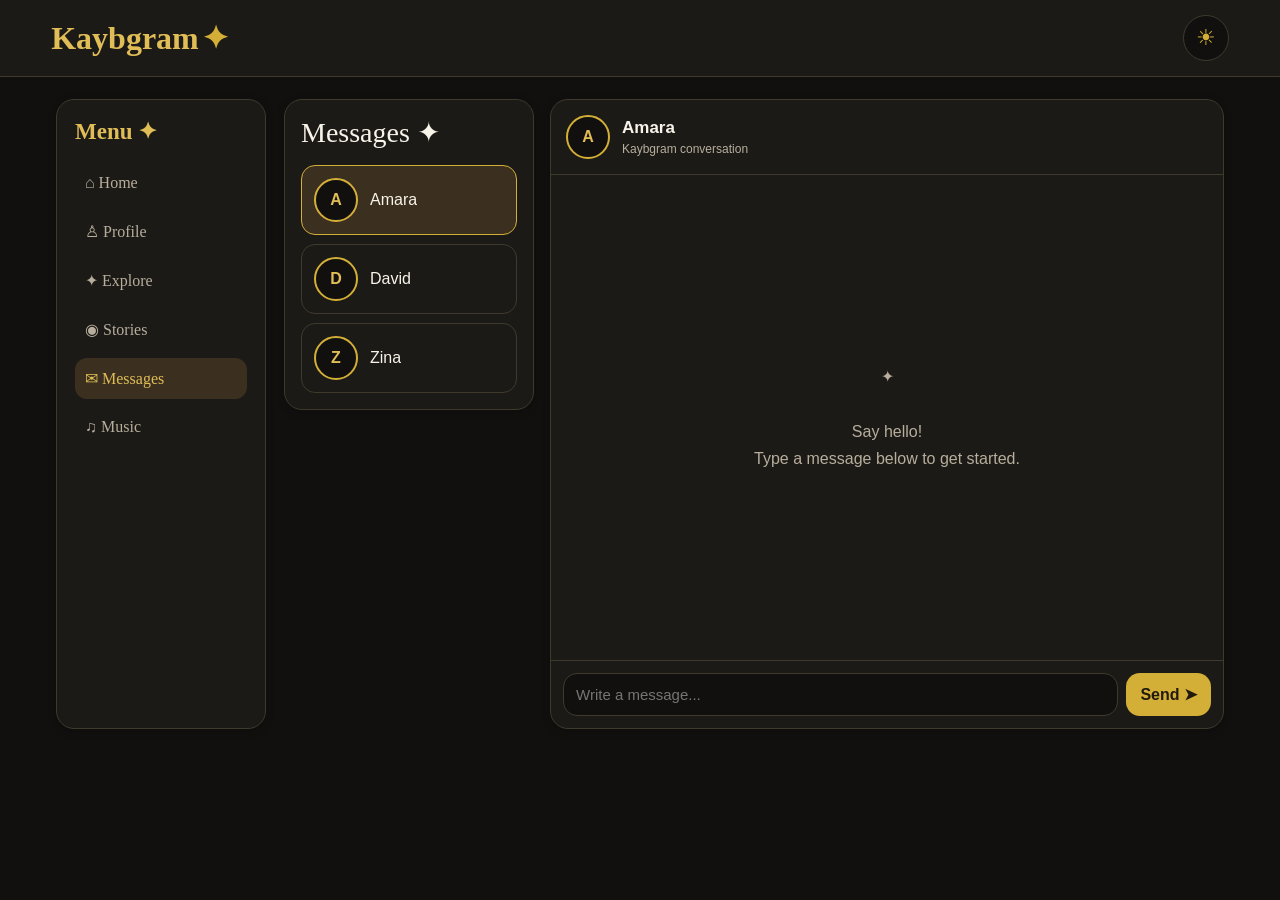
<file: chat.html>
<!DOCTYPE html>
<html lang="en">
<head>
<meta charset="UTF-8">
<meta name="viewport" content="width=device-width, initial-scale=1.0">
<meta name="theme-color" content="#f5f0e5">
<title>Kaybgram Chat</title>

<style>
* {
  box-sizing: border-box;
  margin: 0;
  padding: 0;
}

:root {
  --gold: #a77b25;
  --gold-deep: #916719;
  --background: #f5f0e5;
  --panel: #fffdf8;
  --border: #e5dccb;
  --text: #29251f;
  --muted: #777064;
  --soft-gold: #efe3c9;
  --incoming: #f1eadc;
  --shadow: 0 2px 8px rgba(80, 60, 30, 0.06);
}

body {
  font-family: Georgia, "Times New Roman", serif;
  background: var(--background);
  color: var(--text);
  min-height: 100vh;
  min-height: 100dvh;
  padding-bottom: 76px;
}

body.dark {
  --gold: #d4af37;
  --gold-deep: #e0bd56;
  --background: #11100e;
  --panel: #1c1a16;
  --border: #403a2d;
  --text: #f8f3e9;
  --muted: #b7ae9d;
  --soft-gold: #3b3020;
  --incoming: #2b271f;
  --shadow: 0 2px 8px rgba(0, 0, 0, 0.2);
}

a {
  color: inherit;
  text-decoration: none;
}

button, input {
  font: inherit;
}

button {
  cursor: pointer;
}

.site-header {
  display: flex;
  align-items: center;
  justify-content: space-between;
  gap: 12px;
  padding: 15px 4%;
  border-bottom: 1px solid var(--border);
  background: var(--panel);
}

.brand {
  color: var(--gold-deep);
  font-size: clamp(24px, 5vw, 32px);
  font-weight: bold;
  white-space: nowrap;
}

.brand-sparkle {
  margin-left: 3px;
  color: var(--gold);
}

.theme-button {
  display: grid;
  place-items: center;
  flex: 0 0 46px;
  width: 46px;
  height: 46px;
  border: 1px solid var(--border);
  border-radius: 50%;
  background: var(--background);
  color: var(--gold);
  font-size: 22px;
}

.page {
  display: grid;
  grid-template-columns: 210px minmax(0, 1fr);
  gap: 18px;
  width: min(1200px, 100%);
  margin: 22px auto 30px;
  padding: 0 16px;
}

.side-menu,
.contacts-panel,
.chat-panel {
  min-width: 0;
  background: var(--panel);
  border: 1px solid var(--border);
  border-radius: 18px;
  box-shadow: var(--shadow);
}

.side-menu {
  align-self: start;
  padding: 18px;
}

.side-menu h2 {
  margin-bottom: 18px;
  color: var(--gold-deep);
  font-size: 23px;
}

.side-links {
  display: grid;
  gap: 8px;
}

.side-links a {
  padding: 11px 10px;
  border-radius: 12px;
  color: var(--muted);
  font-size: 16px;
}

.side-links a.active,
.side-links a:hover {
  background: var(--soft-gold);
  color: var(--gold-deep);
}

.main-content {
  display: grid;
  grid-template-columns: minmax(180px, 250px) minmax(0, 1fr);
  align-items: start;
  gap: 16px;
  min-width: 0;
}

.contacts-panel {
  padding: 16px;
}

.section-title {
  margin-bottom: 16px;
  color: var(--text);
  font-size: 28px;
  font-weight: normal;
}

.contact-list {
  display: grid;
  gap: 9px;
}

.contact {
  display: flex;
  align-items: center;
  gap: 12px;
  width: 100%;
  min-width: 0;
  padding: 12px;
  border: 1px solid var(--border);
  border-radius: 14px;
  background: var(--panel);
  color: var(--text);
  text-align: left;
  transition: background 0.15s, border-color 0.15s;
}

.contact.active {
  border-color: var(--gold);
  background: var(--soft-gold);
}

.avatar {
  display: grid;
  place-items: center;
  flex: 0 0 44px;
  width: 44px;
  height: 44px;
  border: 2px solid var(--gold);
  border-radius: 50%;
  background: var(--background);
  color: var(--gold-deep);
  font-family: Arial, sans-serif;
  font-weight: bold;
}

.contact-name {
  overflow: hidden;
  font-family: Arial, sans-serif;
  font-size: 16px;
  text-overflow: ellipsis;
}￼Enter<!DOCTYPE html>
<html lang="en">
<head>
<meta charset="UTF-8">
<meta name="viewport" content="width=device-width, initial-scale=1.0">
<meta name="theme-color" content="#f5f0e5">
<title>Kaybgram Chat</title>
e>
* {
  box-sizing: border-box;
  margin: 0;
  padding: 0;
}

:root {
  --gold: #a77b25;
  --gold-deep: #916719;
  --background: #f5f0e5;
  --panel: #fffdf8;
  --border: #e5dccb;
  --text: #29251f;
  --muted: #777064;
  --soft-gold: #efe3c9;
  --incoming: #f1eadc;
  --shadow: 0 2px 8px rgba(80, 60, 30, 0.06);
}

body {
  font-family: Georgia, "Times New Roman", serif;
  background: var(--background);
  color: var(--text);
  min-height: 100vh;
  min-height: 100dvh;
  padding-bottom: 76px;
}

body.dark {
  --gold: #d4af37;
  --gold-deep: #e0bd56;
  --background: #11100e;
  --panel: #1c1a16;
  --border: #403a2d;
  --text: #f8f3e9;
  --muted: #b7ae9d;
  --soft-gold: #3b3020;
  --incoming: #2b271f;
  --shadow: 0 2px 8px rgba(0, 0, 0, 0.2);
}

a {
  color: inherit;
  text-decoration: none;
}

button, input {
  font: inherit;
}

button {
  cursor: pointer;
}

.site-header {
  display: flex;
  align-items: center;
  justify-content: space-between;
  gap: 12px;
  padding: 15px 4%;
  border-bottom: 1px solid var(--border);
  background: var(--panel);
}

.brand {
  color: var(--gold-deep);
  font-size: clamp(24px, 5vw, 32px);
  font-weight: bold;
  white-space: nowrap;
}

.brand-sparkle {
  margin-left: 3px;
  color: var(--gold);
}

.theme-button {
  display: grid;
  place-items: center;
  flex: 0 0 46px;
  width: 46px;
  height: 46px;
  border: 1px solid var(--border);
  border-radius: 50%;
  background: var(--background);
  color: var(--gold);
  font-size: 22px;
}

.page {
  display: grid;
  grid-template-columns: 210px minmax(0, 1fr);
  gap: 18px;
  width: min(1200px, 100%);
  margin: 22px auto 30px;
  padding: 0 16px;
}

.side-menu,

  .chat-panel {
  display: flex;
  flex-direction: column;
  height: min(70vh, 750px);
  height: min(70dvh, 750px);
  min-height: 420px;
  overflow: hidden;
}

.chat-header {
  display: flex;
  align-items: center;
  gap: 12px;
  padding: 15px;
  border-bottom: 1px solid var(--border);
}

.chat-person {
  min-width: 0;
}

.chat-person strong {
  font-family: Arial, sans-serif;
  font-size: 17px;
}

.chat-person p {
  margin-top: 4px;
  color: var(--muted);
  font-family: Arial, sans-serif;
  font-size: 12px;
}

.messages {
  display: flex;
  flex: 1;
  flex-direction: column;
  gap: 10px;
  overflow-y: auto;
  padding: 16px;
  font-family: Arial, sans-serif;
}

.empty-state {
  margin: auto;
  color: var(--muted);
  text-align: center;
  line-height: 1.7;
}

.message-bubble {
  max-width: 85%;
  padding: 10px 14px;
  border-radius: 15px 15px 4px 15px;
  background: var(--gold);
  color: #211a0c;
  overflow-wrap: anywhere;
  line-height: 1.45;
}

.message-bubble.incoming {
  align-self: flex-start;
  border-radius: 15px 15px 15px 4px;
  border: 1px solid var(--border);
  background: var(--incoming);
  color: var(--text);
}

.message-bubble.outgoing {
  align-self: flex-end;
}

.message-form {
  display: flex;
  gap: 8px;
  padding: 12px;
  border-top: 1px solid var(--border);
}

.message-input {
  flex: 1;
  width: 0;
  min-width: 0;
  padding: 12px;
  border: 1px solid var(--border);
  border-radius: 14px;
  outline: none;
  background: var(--background);
  color: var(--text);
  font-family: Arial, sans-serif;
  font-size: 15px;
}

.message-input:focus {
  border-color: var(--gold);
}

.send-button {
  padding: 11px 14px;
  border: 0;
  border-radius: 14px;
  background: var(--gold);
  color: #211a0c;
  font-family: Arial, sans-serif;
  font-weight: bold;
}

.bottom-nav {
  display: none;
  position: fixed;
  right: 0;
  bottom: 0;
  left: 0;
  z-index: 20;
  justify-content: space-around;
  gap: 2px;
  padding: 9px 3px calc(9px + env(safe-area-inset-bottom));
  border-top: 1px solid var(--border);
  background: var(--panel);
}

.bottom-nav a {
  display: flex;
  flex: 1;
  flex-direction: column;
  align-items: center;
  gap: 4px;
  min-width: 0;
  padding: 4px 1px;
  border-radius: 10px;
  color: var(--muted);
  font-family: Arial, sans-serif;
  font-size: 12px;
  white-space: nowrap;
}

.bottom-nav a.active {
  color: var(--gold-deep);
}

.nav-icon {
  font-size: 20px;
  line-height: 1.1;
}

@media (max-width: 700px) {
  body {
    padding-bottom: 82px;
  }

  .site-header {
    padding: 13px 5%;
  }

  .page {
    display: block;
    margin: 12px auto 20px;
    padding: 0 12px;
  }

  .side-menu {
    display: none;
  }

  .main-content {
    display: flex;
    flex-direction: column;
    gap: 14px;
  }

  .contacts-panel,
  .chat-panel {
    width: 100%;
  }

  .contacts-panel {
    padding: 15px;
  }

  .section-title {
    font-size: 26px;
  }

  .contact-list {
    gap: 8px;
  }

  .contact {
    padding: 10px 12px;
  }

  .avatar {
    flex-basis: 44px;
    width: 44px;
    height: 44px;
  }

  .chat-panel {
    height: 55vh;
    height: 55dvh;
    min-height: 360px;
    max-height: 600px;
  }

  .bottom-nav {
    display: flex;
  }
}

@media (max-width: 360px) {
  .brand {
    font-size: 23px;
  }

  .theme-button {
    flex-basis: 42px;
    width: 42px;
    height: 42px;
  }

  .bottom-nav a {
    font-size: 11px;
  }

  .send-button {
    padding: 10px;
  }
}
</style>
</head>

<body>

<header class="site-header">
  <a class="brand" href="index.html">
    Kaybgram<span class="brand-sparkle">✦</span>
  </a>

  <button
    class="theme-button"
    id="themeButton"
    type="button"
    aria-label="Switch colour theme"
  >☾</button>
</header>

<div class="page">

  <aside class="side-menu">
    <h2>Menu ✦</h2>

    <nav class="side-links" aria-label="Main menu">
      <a href="index.html">⌂ Home</a>
      <a href="profile.html">♙ Profile</a>
      <a href="app.html">✦ Explore</a>
      <a href="stories.html">◉ Stories</a>
      <a class="active" href="chat.html">✉ Messages</a>
      <a href="music.html">♫ Music</a>
    </nav>
  </aside>

  <main class="main-content">

    <section class="contacts-panel" aria-label="Conversation contacts">
      <h1 class="section-title">Messages ✦</h1>

      <div class="contact-list">

        <button
          class="contact active"
          data-name="Amara"
          data-letter="A"
          type="button"
          aria-pressed="true"
        >
          <span class="avatar">A</span>
          <span class="contact-name">Amara</span>
        </button>

        <button
          class="contact"
          data-name="David"
          data-letter="D"
          type="button"
          aria-pressed="false"
        >
          <span class="avatar">D</span>
          <span class="contact-name">David</span>
        </button>

        <button
          class="contact"
          data-name="Zina"
          data-letter="Z"
          type="button"
          aria-pressed="false"
        >
          <span class="avatar">Z</span>
          <span class="contact-name">Zina</span>
        </button>

      </div>
    </section>

    <section class="chat-panel" aria-label="Chat conversation">

      <div class="chat-header">
        <div class="avatar" id="chatAvatar">A</div>

        <div class="chat-person">
          <strong id="chatName">Amara</strong>
          <p>Kaybgram conversation</p>
        </div>
      </div>

      <div class="messages" id="messages" aria-live="polite">
        <p class="empty-state">
          ✦<br><br>
          Say hello!<br>
          Type a message below to get started.
        </p>
      </div>

      <form class="message-form" id="messageForm">
        <input
          class="message-input"
          id="messageInput"
          type="text"
          placeholder="Write a message..."
          autocomplete="off"
          aria-label="Write a message"
        >

        <button class="send-button" type="submit">
          Send ➤
        </button>
      </form>

    </section>

  </main>
</div>

<nav class="bottom-nav" aria-label="Bottom navigation">
  <a href="index.html">
    <span class="nav-icon">⌂</span>
    <span>Home</span>
  </a>

  <a href="stories.html">
    <span class="nav-icon">◉</span>
    <span>Stories</span>
  </a>

  <a href="app.html">
    <span class="nav-icon">✦</span>
    <span>Explore</span>
  </a>

  <a class="active" href="chat.html">
    <span class="nav-icon">✉</span>
    <span>Chat</span>
  </a>

  <a href="music.html">
    <span class="nav-icon">♫</span>
    <span>Music</span>
  </a>
</nav>
<script>
(function () {
  const themeButton = document.getElementById('themeButton');
  const messageForm = document.getElementById('messageForm');
  const messageInput = document.getElementById('messageInput');
  const messages = document.getElementById('messages');
  const chatName = document.getElementById('chatName');
  const chatAvatar = document.getElementById('chatAvatar');

  const contacts = Array.from(
    document.querySelectorAll('.contact')
  );

  // Restore the saved Kaybgram theme.
  const savedTheme = localStorage.getItem('kaybgram-theme');

  if (savedTheme === 'dark') {
    document.body.classList.add('dark');
  }

  function updateThemeButton() {
    const darkMode =
      document.body.classList.contains('dark');

    themeButton.textContent = darkMode ? '☀' : '☾';

    themeButton.setAttribute(
      'aria-label',
      darkMode
        ? 'Switch to light theme'
        : 'Switch to dark theme'
    );
  }

  updateThemeButton();

  themeButton.addEventListener('click', function () {
    document.body.classList.toggle('dark');

    localStorage.setItem(
      'kaybgram-theme',
      document.body.classList.contains('dark')
        ? 'dark'
        : 'light'
    );

    updateThemeButton();
  });

  // Messages are temporary until a backend/database is connected.
  const conversations = {
    Amara: [],
    David: [],
    Zina: []
  };

  let currentContact = 'Amara';

  function renderMessages() {
    messages.replaceChildren();

    const conversation = conversations[currentContact];

    if (conversation.length === 0) {
      const empty = document.createElement('p');

      empty.className = 'empty-state';
      empty.textContent =
        'Say hello to ' + currentContact + '!';

      messages.appendChild(empty);
      return;
    }

    conversation.forEach(function (message) {
      const bubble = document.createElement('div');

      bubble.className = 'message-bubble outgoing';
      bubble.textContent = message;

      messages.appendChild(bubble);
    });

    messages.scrollTop = messages.scrollHeight;
  }

  // Switch between contacts.
  contacts.forEach(function (contact) {
    contact.addEventListener('click', function () {
      contacts.forEach(function (item) {
        item.classList.remove('active');

        item.setAttribute(
          'aria-pressed',
          'false'
        );
      });

      contact.classList.add('active');

      contact.setAttribute(
        'aria-pressed',
        'true'
      );

      currentContact = contact.dataset.name;

      chatName.textContent = currentContact;

      chatAvatar.textContent =
        contact.dataset.letter;

      renderMessages();
    });
  });

  // Handle message submission.
  messageForm.addEventListener('submit', function (event) {
    event.preventDefault();

    const text = messageInput.value.trim();

    if (!text) {
      messageInput.focus();
      return;
    }

    conversations[currentContact].push(text);

    messageInput.value = '';

    renderMessages();

    messageInput.focus();
  });
})();
</script>

</body>
</html>
</file>
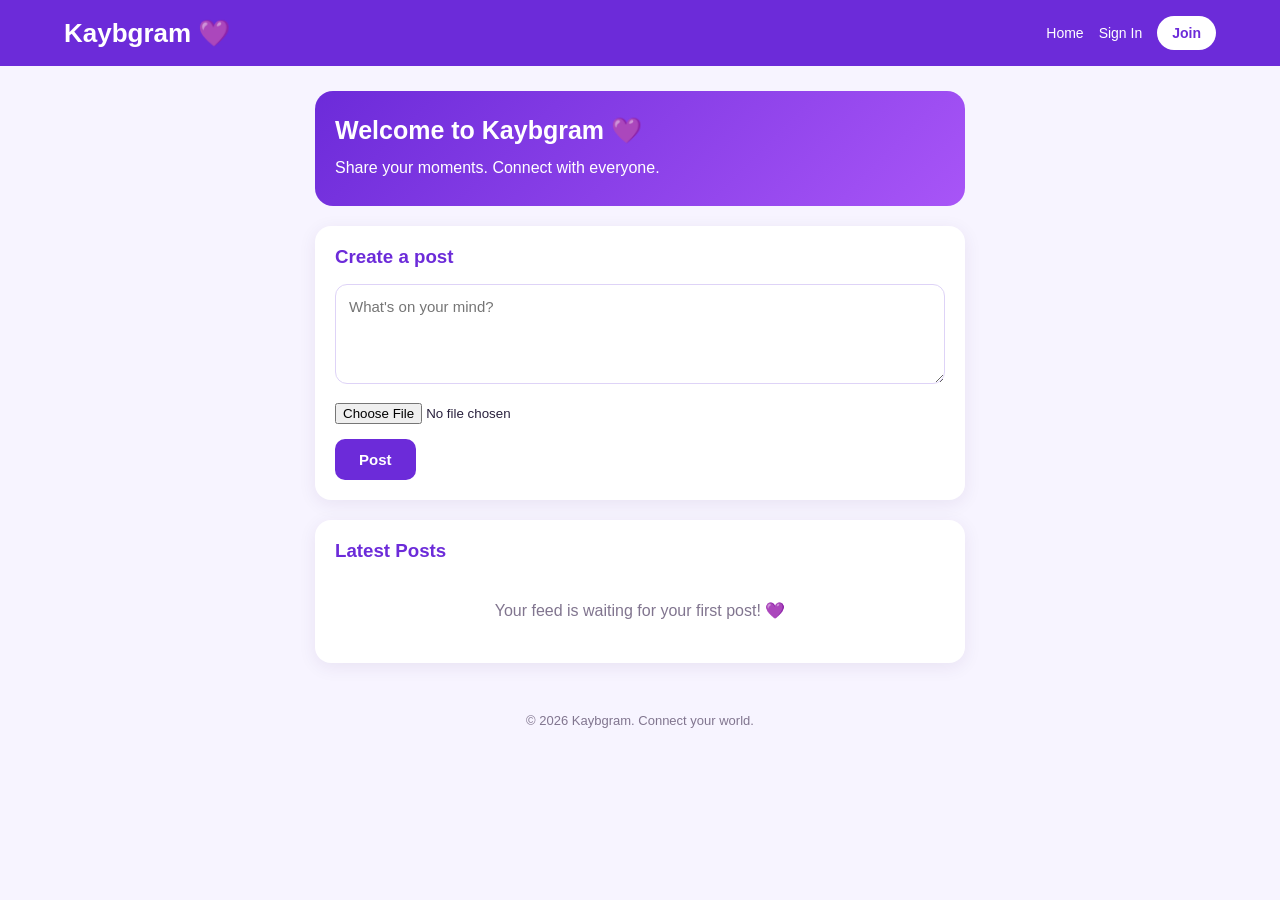
<file: feed.html>
<!DOCTYPE html>
<html lang="en">
<head>
  <meta charset="UTF-8">
  <meta name="viewport" content="width=device-width, initial-scale=1.0">

  <title>Kaybgram - Feed</title>

  <link rel="stylesheet" href="css/feed.css">

  <style>
    * {
      box-sizing: border-box;
    }

    body {
      margin: 0;
      font-family: Arial, sans-serif;
      background: #f7f4ff;
      color: #29213d;
    }

    .navbar {
      background: #6c2bd9;
      color: white;
      padding: 16px 5%;
      display: flex;
      justify-content: space-between;
      align-items: center;
      flex-wrap: wrap;
      gap: 12px;
    }

    .navbar h1 {
      margin: 0;
      font-size: 26px;
    }

    .navbar nav {
      display: flex;
      align-items: center;
      gap: 15px;
    }

    .navbar a {
      color: white;
      text-decoration: none;
      font-size: 14px;
    }

    .navbar .join {
      background: white;
      color: #6c2bd9;
      padding: 9px 15px;
      border-radius: 20px;
      font-weight: bold;
    }

    .container {
      width: 92%;
      max-width: 650px;
      margin: 25px auto;
    }

    .welcome {
      background: linear-gradient(135deg, #6c2bd9, #a855f7);
      color: white;
      padding: 25px 20px;
      border-radius: 18px;
      margin-bottom: 20px;
    }

    .welcome h2 {
      margin-top: 0;
    }

    .create-post,
    .feed {
      background: white;
      padding: 20px;
      border-radius: 16px;
      margin-bottom: 20px;
      box-shadow: 0 4px 18px rgba(60, 30, 100, 0.08);
    }

    .create-post h3,
    .feed h3 {
      color: #6c2bd9;
      margin-top: 0;
    }

    textarea {
      width: 100%;
      min-height: 100px;
      padding: 13px;
      border: 1px solid #ded3f7;
      border-radius: 12px;
      font-family: Arial, sans-serif;
      font-size: 15px;
      resize: vertical;
      margin-bottom: 15px;
    }

    input[type="file"] {
      display: block;
      width: 100%;
      margin-bottom: 15px;
    }

    button {
      background: #6c2bd9;
      color: white;
      border: none;
      padding: 12px 24px;
      border-radius: 10px;
      font-size: 15px;
      font-weight: bold;
      cursor: pointer;
    }

    button:hover {
      background: #5420b5;
    }

    .post {
      padding: 16px 0;
      border-bottom: 1px solid #eee;
      overflow-wrap: anywhere;
    }

    .post p {
      line-height: 1.6;
    }

    .post img {
      display: block;
      width: 100%;
      max-height: 450px;
      object-fit: contain;
      border-radius: 12px;
      margin-bottom: 12px;
    }

    .post small {
      color: #81758f;
    }

    .empty {
      color: #81758f;
      text-align: center;
      padding: 20px 5px;
    }

    footer {
      text-align: center;
      padding: 25px 10px;
      color: #81758f;
      font-size: 13px;
    }

    @media (max-width: 480px) {
      .navbar {
        padding: 16px 4%;
      }

      .navbar h1 {
        font-size: 23px;
      }

      .container {
        width: 94%;
      }
    }
  </style>
</head>

<body>

  <header class="navbar">
    <h1>Kaybgram 💜</h1>

    <nav>
      <a href="index.html">Home</a>
      <a href="login.html">Sign In</a>
      <a href="register.html" class="join">Join</a>
    </nav>
  </header>

  <main class="container">

    <section class="welcome">
      <h2>Welcome to Kaybgram 💜</h2>
      <p>Share your moments. Connect with everyone.</p>
    </section>

    <section class="create-post">
      <h3>Create a post</h3>

      <textarea
        id="caption"
        placeholder="What's on your mind?"
      ></textarea>

      <input
        type="file"
        id="photo"
        accept="image/*"
      >

      <button type="button" id="postButton">
        Post
      </button>
    </section>

    <section class="feed">
      <h3>Latest Posts</h3>

      <div id="posts">
        <p class="empty">
          Your feed is waiting for your first post! 💜
        </p>
      </div>
    </section>

  </main>

  <footer>
    <p>© 2026 Kaybgram. Connect your world.</p>
  </footer>

  <!-- Connect to your existing JavaScript file -->
  <script src="js/js/feed.js"></script>

</body>
  </html>
</file>
<file: css/feed.css>
* * {
  margin: 0;
  padding: 0;
  box-sizing: border-box;
}

body {
  font-family: Arial, sans-serif;
  background: #f7f4ff;
  color: #29213d;
}

.navbar {
  background: #6c2bd9;
  color: white;
  padding: 18px 5%;
  display: flex;
  justify-content: space-between;
  align-items: center;
  flex-wrap: wrap;
  gap: 15px;
}

.navbar h1 {
  font-size: 27px;
}

.navbar nav {
  display: flex;
  align-items: center;
  gap: 15px;
}

.navbar a {
  color: white;
  text-decoration: none;
  font-size: 14px;
}

.navbar .join {
  background: white;
  color: #6c2bd9;
  padding: 10px 16px;
  border-radius: 20px;
  font-weight: bold;
}

.container {
  width: 92%;
  max-width: 650px;
  margin: 25px auto;
}

.welcome {
  background: linear-gradient(135deg, #6c2bd9, #a855f7);
  color: white;
  padding: 30px 20px;
  border-radius: 18px;
  margin-bottom: 22px;
}

.welcome h2 {
  margin-bottom: 10px;
  font-size: 25px;
}

.welcome p {
  line-height: 1.6;
}

.create-post,
.feed {
  background: white;
  padding: 22px;
  border-radius: 16px;
  margin-bottom: 22px;
  box-shadow: 0 4px 18px rgba(60, 30, 100, 0.08);
}

.create-post h3,
.feed h3 {
  margin-bottom: 16px;
  color: #6c2bd9;
}

textarea {
  width: 100%;
  min-height: 100px;
  padding: 13px;
  border: 1px solid #ded3f7;
  border-radius: 12px;
  font-family: inherit;
  font-size: 15px;
  resize: vertical;
  margin-bottom: 15px;
  outline-color: #8b5cf6;
}

input[type="file"] {
  width: 100%;
  margin-bottom: 15px;
}

button {
  background: #6c2bd9;
  color: white;
  border: none;
  padding: 12px 24px;
  border-radius: 10px;
  font-size: 15px;
  font-weight: bold;
  cursor: pointer;
}

button:hover {
  background: #5420b5;
}

.empty {
  color: #81758f;
  text-align: center;
  padding: 20px 5px;
  line-height: 1.6;
}

footer {
  text-align: center;
  padding: 25px 10px;
  color: #81758f;
  font-size: 13px;
}

@media (max-width: 480px) {
  .navbar {
    padding: 16px 4%;
  }

  .navbar h1 {
    font-size: 23px;
  }

  .navbar nav {
    gap: 12px;
  }

  .container {
    width: 94%;
    margin-top: 18px;
  }

  .welcome {
    padding: 24px 18px;
  }

  .create-post,
  .feed {
    padding: 18px;
  }
    }
</file>
